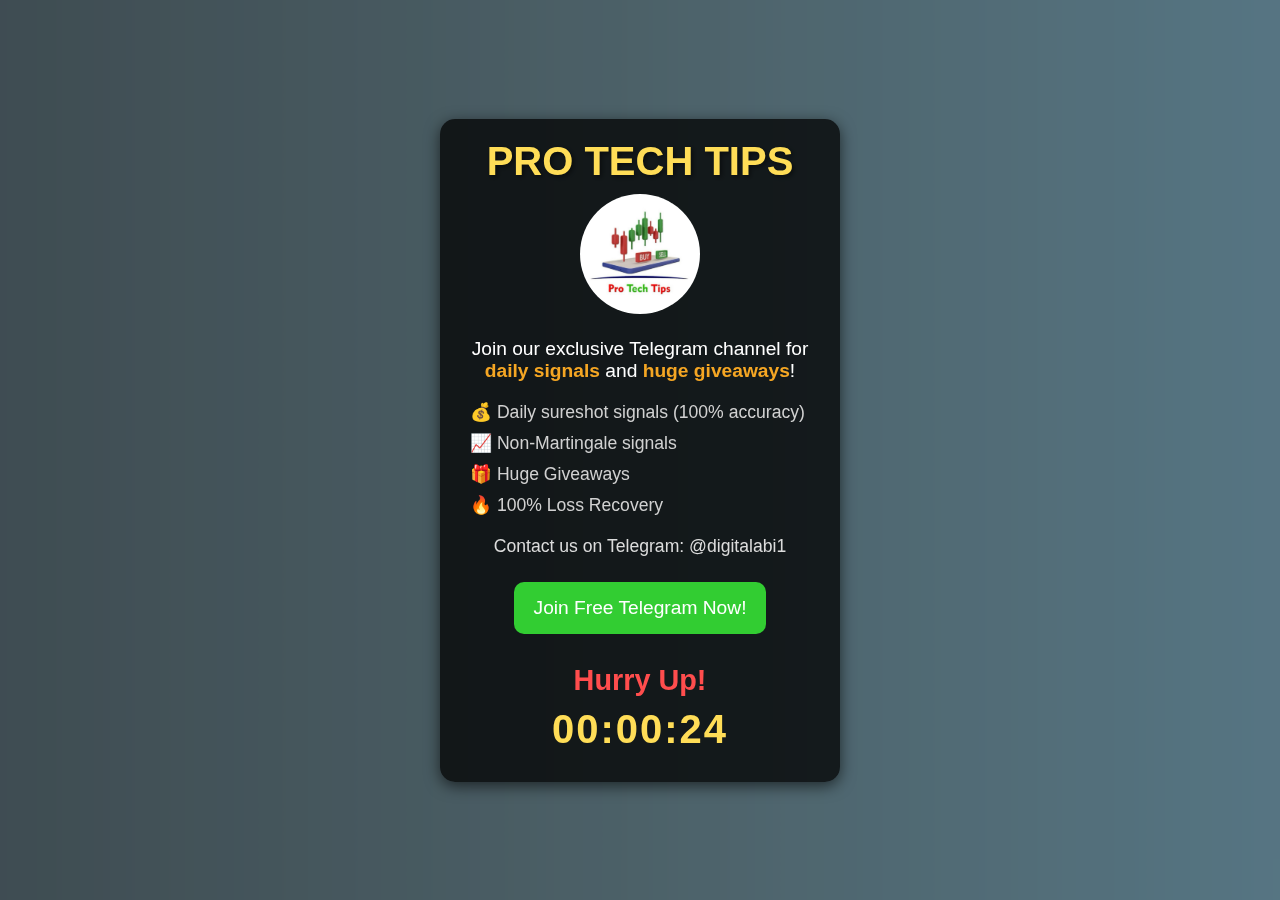
<file: index.html>
<!DOCTYPE html>
<html lang="en">
<head>
    <meta charset="UTF-8">
    <meta name="viewport" content="width=device-width, initial-scale=1.0">
    <title>PRO TECH TIPS Giveaway</title>
    <link rel="stylesheet" href="style.css">
</head>
<body>
    <div class="background-blur"></div>
    <div class="container">
        <h1>PRO TECH TIPS</h1>
        <img class="primage" src="mtbimage.jpg" alt="protechtips"><br>
        <p class="intro-text">Join our exclusive Telegram channel for <span>daily signals</span> and <span>huge giveaways</span>!</p>
        <ul>
            <li>💰 Daily sureshot signals (100% accuracy)</li>
            <li>📈 Non-Martingale signals</li>
            <li>🎁 Huge Giveaways</li>
            <li>🔥 100% Loss Recovery</li>
        </ul>
        <p class="contact">Contact us on Telegram: @digitalabi1</p>
        <a href="https://ttttt.me/protechtipschannel" class="join-btn" target="_blank">Join Free Telegram Now!</a>


        <div class="countdown">
            <h2>Hurry Up!</h2>
            <div id="timer">
                <span id="hours">00</span>:<span id="minutes">00</span>:<span id="seconds">00</span>
            </div>
        </div>
    </div>

    <script src="script.js"></script>
</body>
</html>
</file>
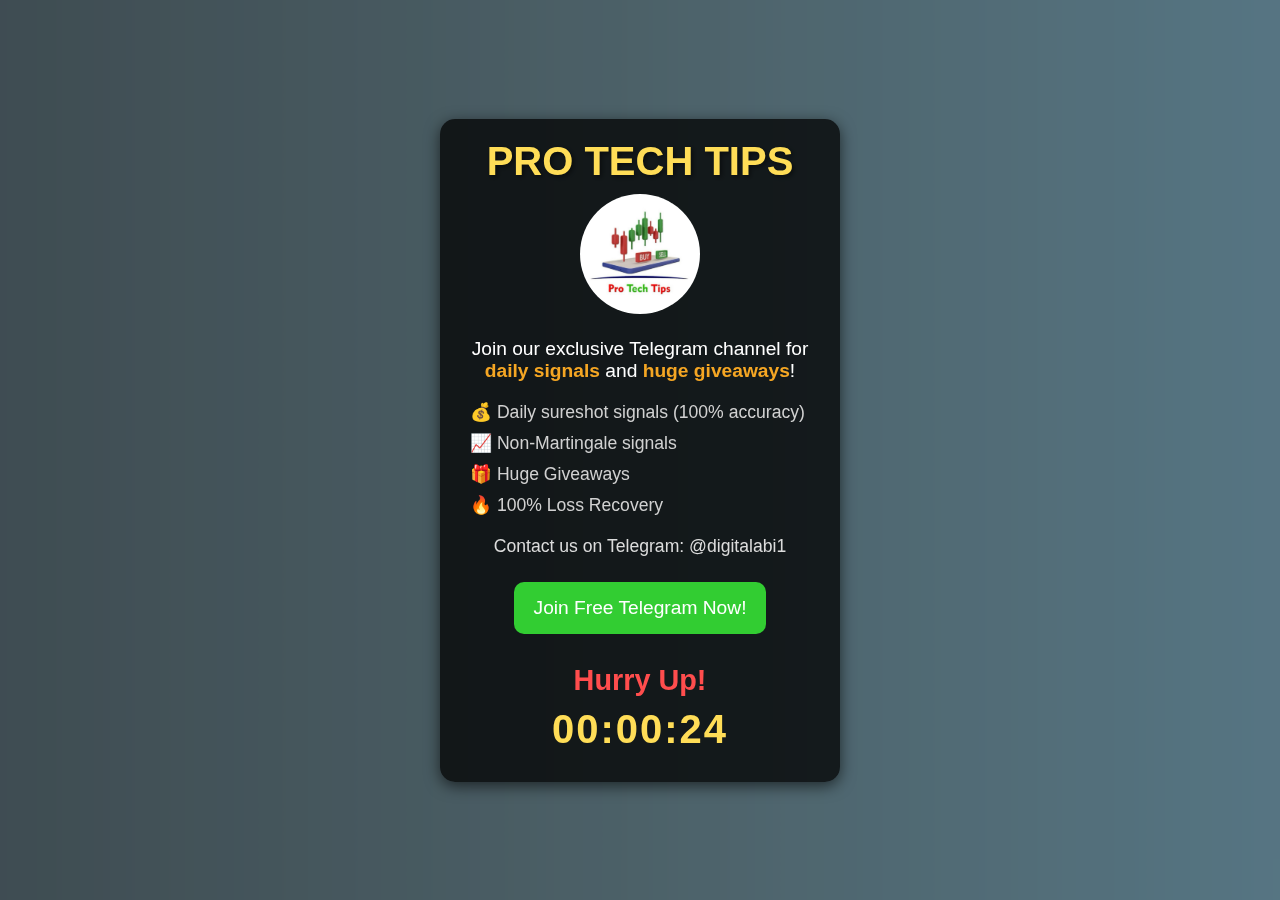
<file: index2.html>
<!DOCTYPE html>
<html lang="en">
<head>
    <meta charset="UTF-8">
    <meta name="viewport" content="width=device-width, initial-scale=1.0">
    <title>PRO TECH TIPS Giveaway</title>
    <link rel="stylesheet" href="style.css">
</head>
<body>
    <div class="background-blur"></div>
    <div class="container">
        <h1>PRO TECH TIPS</h1>
        <img class="primage" src="mtbimage.jpg" alt="protechtips"><br>
        <p class="intro-text">Join our exclusive Telegram channel for <span>daily signals</span> and <span>huge giveaways</span>!</p>
        <ul>
            <li>💰 Daily sureshot signals (100% accuracy)</li>
            <li>📈 Non-Martingale signals</li>
            <li>🎁 Huge Giveaways</li>
            <li>🔥 100% Loss Recovery</li>
        </ul>
        <p class="contact">Contact us on Telegram: @digitalabi1</p>
        <a href="https://t.me/protechtipschannel" class="join-btn" target="_blank">Join Free Telegram Now!</a>


        <div class="countdown">
            <h2>Hurry Up!</h2>
            <div id="timer">
                <span id="hours">00</span>:<span id="minutes">00</span>:<span id="seconds">00</span>
            </div>
        </div>
    </div>

    <script src="script.js"></script>
</body>
</html>
</file>
<file: style.css>
* {
    margin: 0;
    padding: 0;
    box-sizing: border-box;
    font-family: 'Poppins', sans-serif;
}

body {
    display: flex;
    justify-content: center;
    align-items: center;
    height: 100vh;
    background: linear-gradient(to right, #0f2027, #203a43, #2c5364);
    overflow: hidden;
}

.background-blur {
    position: absolute;
    top: 0;
    left: 0;
    width: 100%;
    height: 100%;
    background: url('https://www.transparenttextures.com/patterns/cubes.png'), rgba(255, 255, 255, 0.2);
    backdrop-filter: blur(15px);
    z-index: 0;
}

.container {
    position: relative;
    z-index: 1;
    background: rgba(0, 0, 0, 0.75);
    color: #fff;
    padding: 30px;
    border-radius: 15px;
    max-width: 400px;
    text-align: center;
    box-shadow: 0px 4px 15px rgba(0, 0, 0, 0.6);
}

.join-btn {
    display: inline-block;              /* Makes it behave like a button */
    background-color: #28a745;          /* Button background color */
    color: white;                       /* Text color */
    text-align: center;                 /* Center text inside */
    padding: 15px 20px;                 /* Padding for button-like appearance */
    border-radius: 10px;                /* Rounded corners */
    text-decoration: none;              /* Remove underline */
    font-size: 1.2em;                   /* Font size for text */
    cursor: pointer;                    /* Cursor shows it's clickable */
    transition: transform 0.2s;         /* Slight animation on hover */
}

.join-btn:hover {
    background-color: #218838;          /* Darker green when hovering */
    transform: scale(1.05);             /* Slight enlargement on hover */
}



h1 {
    font-size: 2.5em;
    margin-top: -10px;
    margin-bottom: 10px;
    color: #ffdd57;
    text-shadow: 2px 2px 5px rgba(0, 0, 0, 0.5);
}

.primage{

    height: 120px;
    width: 120px;
    border-radius: 50%;

}

.intro-text {
    font-size: 1.2em;
    margin-top: 20px;
    margin-bottom: 20px;
}

.intro-text span {
    color: #f5a623;
    font-weight: bold;
}

ul {
    list-style-type: none;
    margin-bottom: 20px;
    text-align: left;
}

li {
    font-size: 1.1em;
    margin-bottom: 10px;
    color: #d1d1d1;
}

.contact {
    font-size: 1.1em;
    margin-bottom: 25px;
    color: #dcdcdc;
}

.join-btn {
    background-color: #32cd32;
    color: white;
    border: none;
    padding: 15px 20px;
    border-radius: 10px;
    cursor: pointer;
    font-size: 1.2em;
    transition: background-color 0.3s ease;
}

.join-btn:hover {
    background-color: #28a745;
    box-shadow: 0px 0px 10px rgba(255, 255, 255, 0.3);
}

.countdown {
    margin-top: 30px;
}

h2 {
    font-size: 1.8em;
    margin-bottom: 10px;
    color: #ff4d4d;
}

#timer {
    font-size: 2.5em;
    font-weight: bold;
    letter-spacing: 2px;
    color: #ffdd57;
}


@media (max-width: 720px) {


    body {
        display: flex;
        justify-content: center;
        align-items: center;
        height: 100vh;
        background: linear-gradient(to right, #0f2027, #203a43, #2c5364);
        overflow: hidden;
    }

    .container {
        position: relative;
        z-index: 1;
        background: rgba(0, 0, 0, 0.75);
        color: #fff;
        padding: 30px;
        border-radius: 15px;
        max-width: 380px;
        text-align: center;
        box-shadow: 0px 4px 15px rgba(0, 0, 0, 0.6);
    }

    h1 {
        padding-bottom: 30px;
        margin-top: -10px;
        margin-bottom: -10px;
    }

    .intro-text {
    font-size: 1.5em;
    margin-bottom: 20px;
}


    .info-box h2 {
        font-size: 1.3em;
    }

    .join-btn {
        padding: 10px 12px;
        font-size: 1.5em;
    }

    #countdown {
        font-size: 1.2em;
    }

    .reset-btn {
        font-size: 0.8em;
    }
}
</file>
